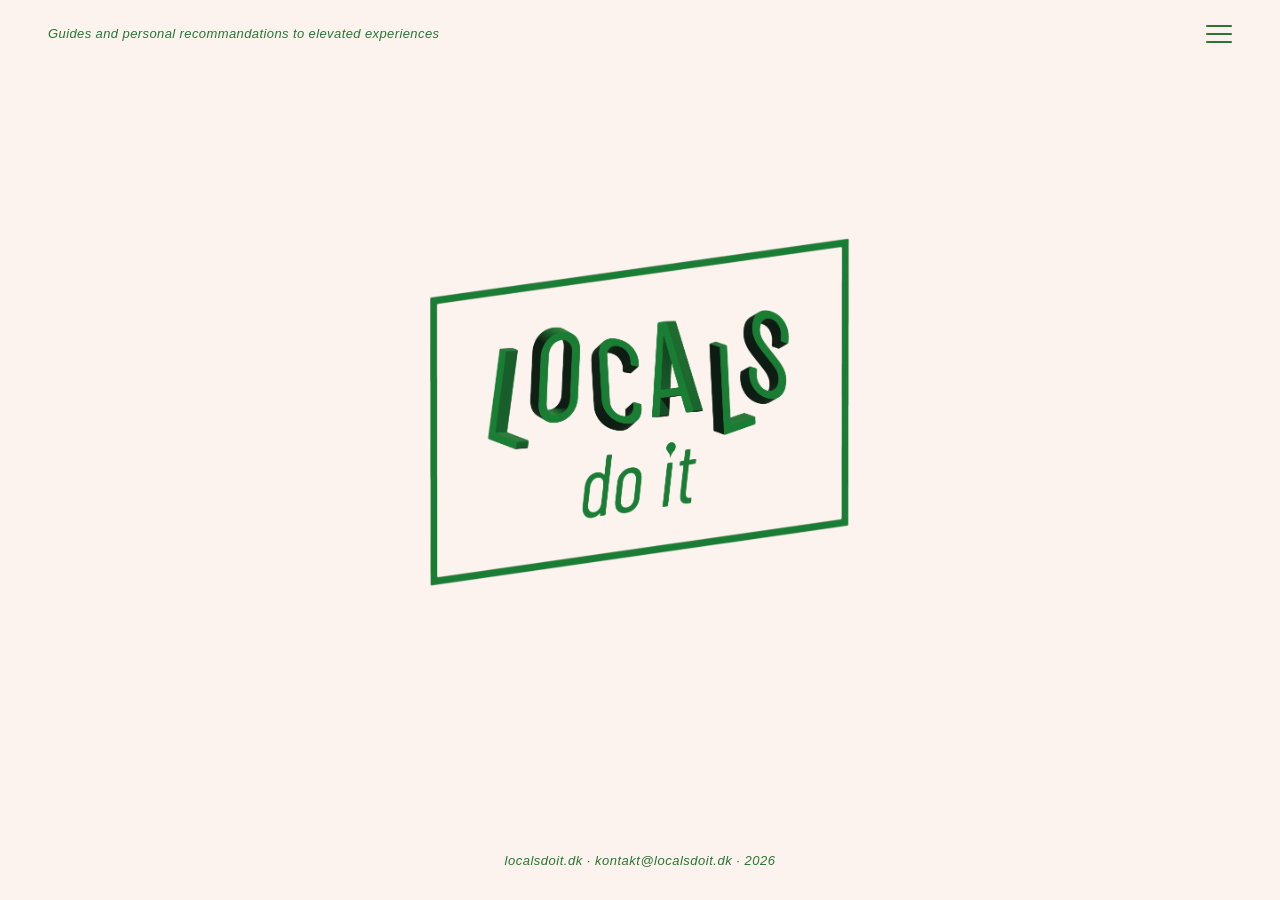
<file: index.html>
<!DOCTYPE html>
<html lang="en">
<head>
  <meta charset="UTF-8">
  <meta name="viewport" content="width=device-width, initial-scale=1.0">
  <title>Locals Do It</title>
  <link rel="icon" type="image/png" href="LocalsDoIt_FavIcon.png">
  <link rel="stylesheet" href="style.css">
</head>

<body class="landing-body">

  <!-- TOP BAR -->
  <header class="landing-header">
    <nav class="landing-nav">
      <span class="landing-tagline">Guides and personal recommandations to elevated experiences</span>
      <button class="hamburger" aria-label="Menu">
        <span></span>
        <span></span>
        <span></span>
      </button>
    </nav>
  </header>

  <!-- NAV OVERLAY -->
  <div class="nav-overlay" id="navOverlay">
    <button class="nav-close" id="navClose" aria-label="Close menu">✕</button>
    <nav class="overlay-nav">
      <a href="nansensgade.html" class="overlay-link">Discover Nansensgade</a>
      <a href="mailto:kontakt@localsdoit.dk" class="overlay-link">Kontakt</a>
      <a href="https://letsgoforbroke.github.io/nansensgade/index.html" class="overlay-link">localsdoit.dk</a>
    </nav>
  </div>

  <!-- MAIN CONTENT -->
  <main class="landing-main">
    <div class="logo-wrap">
      <img src="LocalsDoIt_Logo.png" alt="Locals Do It" class="landing-logo">
    </div>
  </main>

  <!-- FOOTER -->
  <footer class="landing-footer">
    <span>localsdoit.dk · kontakt@localsdoit.dk · 2026</span>
  </footer>

  <script>
    const hamburger = document.querySelector('.hamburger');
    const overlay = document.getElementById('navOverlay');
    const closeBtn = document.getElementById('navClose');

    hamburger.addEventListener('click', () => {
      overlay.classList.add('open');
    });
    closeBtn.addEventListener('click', () => {
      overlay.classList.remove('open');
    });
    overlay.addEventListener('click', (e) => {
      if (e.target === overlay) overlay.classList.remove('open');
    });
  </script>

</body>
</html>
</file>
<file: style.css>
/* ── RESET & BASE ─────────────────────────────────────────── */
*, *::before, *::after {
  box-sizing: border-box;
}

html, body {
  margin: 0;
  padding: 0;
  background-color: #fcf3ef;
  font-family: "Helvetica Neue", Arial, sans-serif;
  color: #26418c;
  line-height: 1.6;
}

/* ═══════════════════════════════════════════════════════════
   LANDING PAGE
   ═══════════════════════════════════════════════════════════ */

.landing-body {
  display: flex;
  flex-direction: column;
  min-height: 100vh;
  background-color: #fcf3ef;
}

/* ── LANDING HEADER ──────────────────────────────────────── */
.landing-header {
  position: fixed;
  top: 0;
  left: 0;
  right: 0;
  z-index: 20;
  padding: clamp(14px, 2.5vw, 24px) clamp(20px, 5vw, 48px);
}

.landing-nav {
  display: flex;
  align-items: center;
  justify-content: space-between;
  gap: 16px;
}

.landing-tagline {
  font-size: clamp(10px, 1.3vw, 13px);
  color: #287632;
  font-weight: 500;
  letter-spacing: 0.4px;
  font-style: italic;
}

/* Hamburger */
.hamburger {
  display: flex;
  flex-direction: column;
  justify-content: space-between;
  width: 26px;
  height: 18px;
  background: none;
  border: none;
  cursor: pointer;
  padding: 0;
  flex-shrink: 0;
}

.hamburger span {
  display: block;
  width: 100%;
  height: 2px;
  background-color: #287632;
  border-radius: 2px;
  transition: background-color 0.2s;
}

.hamburger:hover span {
  background-color: #26418c;
}

/* ── NAV OVERLAY ─────────────────────────────────────────── */
.nav-overlay {
  position: fixed;
  inset: 0;
  background-color: #fcf3ef;
  z-index: 100;
  display: flex;
  align-items: center;
  justify-content: center;
  opacity: 0;
  pointer-events: none;
  transition: opacity 0.3s ease;
}

.nav-overlay.open {
  opacity: 1;
  pointer-events: all;
}

.nav-close {
  position: absolute;
  top: clamp(16px, 3vw, 28px);
  right: clamp(20px, 5vw, 48px);
  background: none;
  border: none;
  font-size: 22px;
  color: #287632;
  cursor: pointer;
  line-height: 1;
}

.overlay-nav {
  display: flex;
  flex-direction: column;
  align-items: center;
  gap: clamp(20px, 4vw, 36px);
}

.overlay-link {
  font-size: clamp(22px, 5vw, 42px);
  font-weight: 600;
  color: #26418c;
  text-decoration: none;
  letter-spacing: 0.5px;
  transition: color 0.2s;
}

.overlay-link:hover {
  color: #287632;
}

/* ── LANDING MAIN ────────────────────────────────────────── */
.landing-main {
  flex: 1;
  display: flex;
  align-items: center;
  justify-content: center;
  padding: clamp(80px, 12vw, 120px) clamp(20px, 5vw, 40px);
}

.logo-wrap {
  animation: fadeUp 0.8s ease both;
}

.landing-logo {
  width: clamp(220px, 50vw, 420px);
  height: auto;
  display: block;
}

@keyframes fadeUp {
  from {
    opacity: 0;
    transform: translateY(20px);
  }
  to {
    opacity: 1;
    transform: translateY(0);
  }
}

/* ── LANDING FOOTER ──────────────────────────────────────── */
.landing-footer {
  text-align: center;
  padding: clamp(16px, 3vw, 28px) clamp(20px, 5vw, 40px);
  font-size: clamp(10px, 1.3vw, 13px);
  color: #287632;
  letter-spacing: 0.5px;
  font-style: italic;
}


/* ═══════════════════════════════════════════════════════════
   NANSENSGADE PAGE (previously index)
   ═══════════════════════════════════════════════════════════ */

/* ── HERO WRAP — establishes stacking context for header ── */
.hero-wrap {
  position: relative;
}

/* ── HEADER — floated over the hero ─────────────────────── */
.page-header {
  position: absolute;
  top: 0;
  left: 0;
  right: 0;
  z-index: 10;
  padding-top: clamp(16px, 3vw, 28px);
  padding-bottom: clamp(16px, 3vw, 28px);
}

.header-inner {
  max-width: 760px;
  margin-left: auto;
  margin-right: auto;
  padding-left: clamp(20px, 5vw, 40px);
  padding-right: clamp(20px, 5vw, 40px);
  display: flex;
  align-items: flex-start;
  justify-content: space-between;
  gap: 12px;
}

.back-link {
  font-size: clamp(11px, 1.5vw, 13px);
  font-weight: 600;
  color: #287632;
  text-decoration: none;
  letter-spacing: 0.4px;
  white-space: nowrap;
  transition: opacity 0.2s;
}

.back-link:hover {
  opacity: 0.7;
}

.header-lines {
  display: inline-block;
  line-height: 1.2;
  text-align: right;
}

.header-line-1,
.header-line-2 {
  font-weight: 600;
  color: #287632;
  font-size: clamp(11px, 1.5vw, 14px);
  letter-spacing: 0.5px;
}

/* ── HERO ILLUSTRATION — FULL BLEED, FLUSH TO TOP ───────── */
.hero-illustration {
  width: 100%;
  margin: 0 0 clamp(20px, 4vw, 40px) 0;
  padding: 0;
  line-height: 0;
}

.hero-illustration img {
  width: 100%;
  height: auto;
  display: block;
}

/* ── COLUMN CONSTRAINT (content below hero) ──────────────── */
.content-wrapper {
  max-width: 760px;
  margin-left: auto;
  margin-right: auto;
  padding-left: clamp(20px, 5vw, 40px);
  padding-right: clamp(20px, 5vw, 40px);
  padding-top: 0;
  padding-bottom: clamp(40px, 8vw, 80px);
}

/* ── FLOWER ILLUSTRATION ─────────────────────────────────── */
.flower-illustration {
  width: 100%;
  text-align: center;
  margin: clamp(30px, 5vw, 40px) 0;
  padding: 0;
}

.flower-illustration img {
  max-width: clamp(120px, 30vw, 200px);
  height: auto;
}

/* ── TYPOGRAPHY ──────────────────────────────────────────── */
.main-title {
  font-size: clamp(28px, 6vw, 48px);
  font-weight: 700;
  color: #26418c;
  margin-top: 0;
  margin-bottom: clamp(16px, 3vw, 30px);
}

.section-title {
  font-size: clamp(16px, 2.5vw, 22px);
  font-weight: 600;
  color: #26418c;
  margin-top: clamp(24px, 5vw, 40px);
  margin-bottom: clamp(12px, 2.5vw, 20px);
}

p {
  font-size: clamp(14px, 1.8vw, 16px);
  margin-top: 0;
  margin-bottom: 1em;
}

/* ── FOOTER ──────────────────────────────────────────────── */
.footer {
  margin-top: clamp(40px, 8vw, 60px);
  text-align: center;
  font-size: clamp(11px, 1.5vw, 14px);
  color: #26418c;
  letter-spacing: 0.5px;
}

/* ── RESPONSIVE BREAKPOINTS ──────────────────────────────── */

@media (max-width: 400px) {
  .header-line-1,
  .header-line-2 {
    font-size: 10px;
  }

  .landing-tagline {
    display: none;
  }
}

@media (min-width: 768px) {
  .hero-illustration {
    margin-left: 0;
    margin-right: 0;
  }
}
</file>
